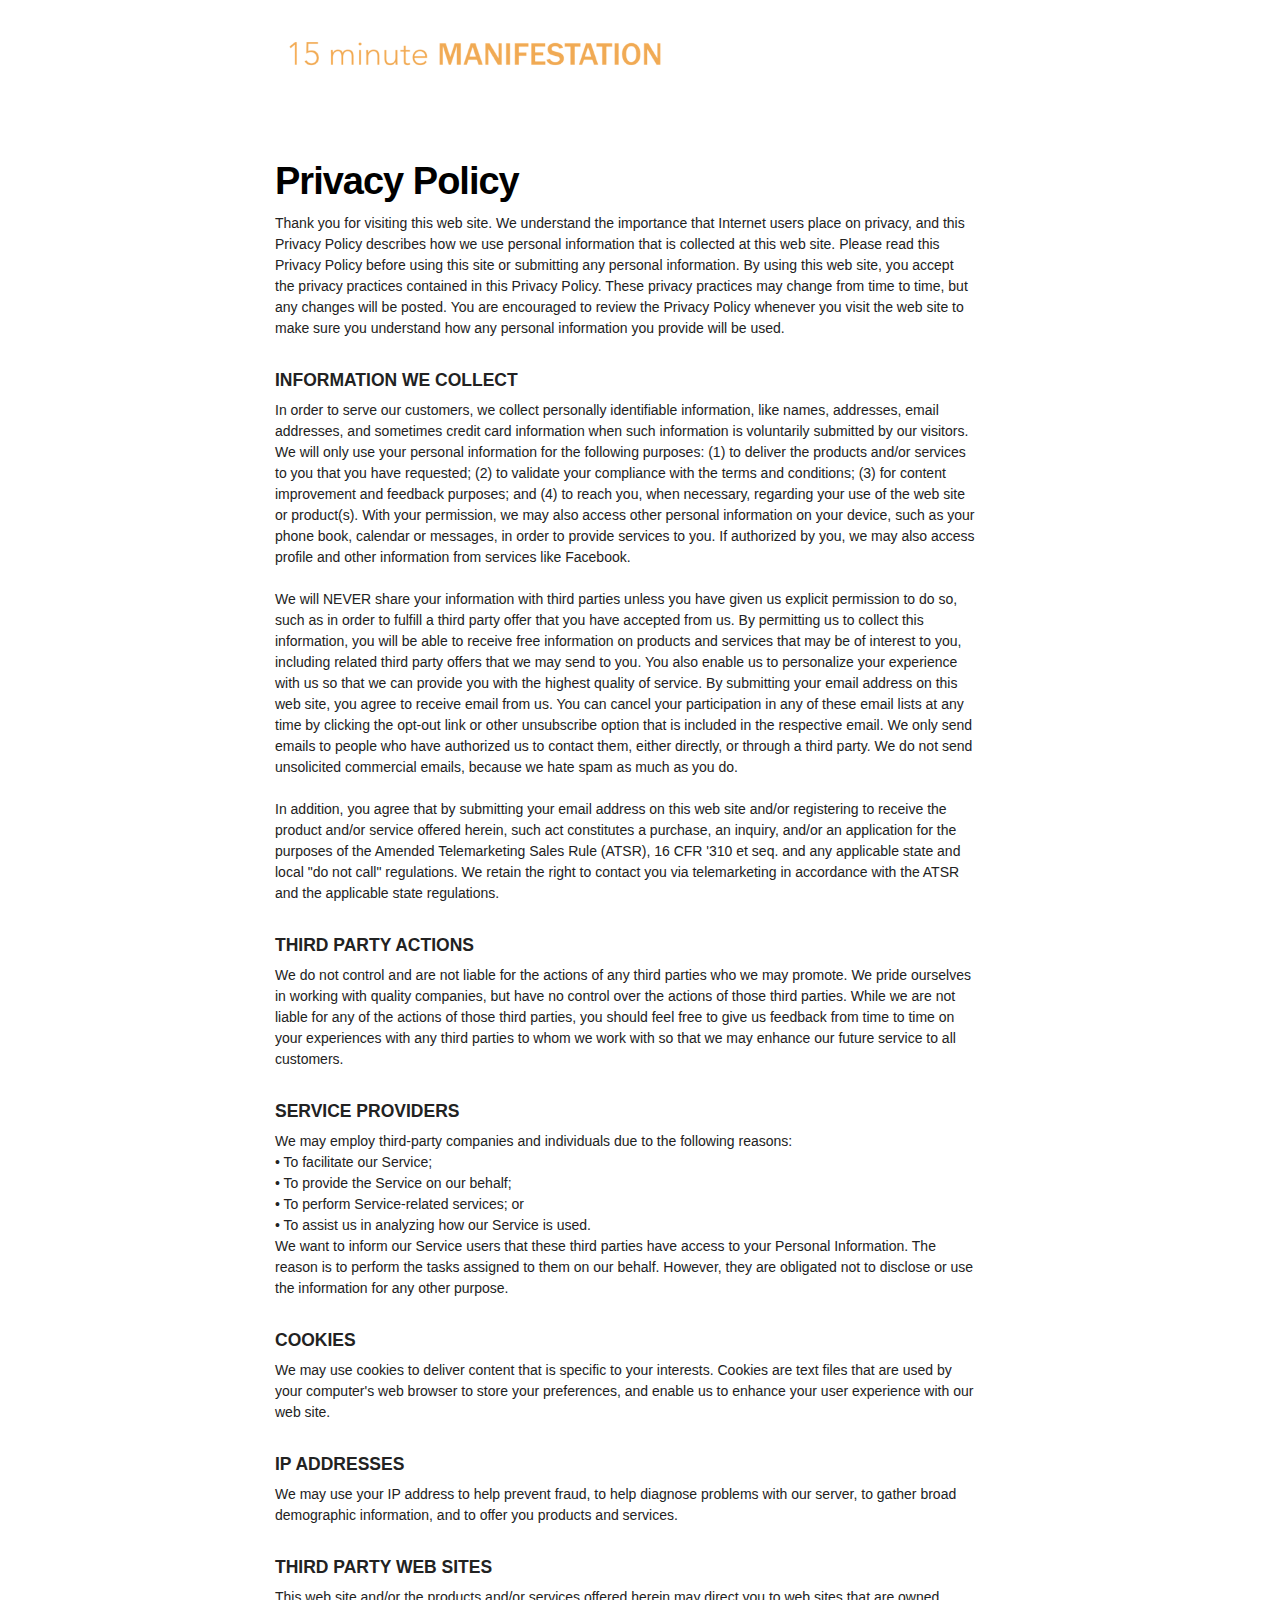
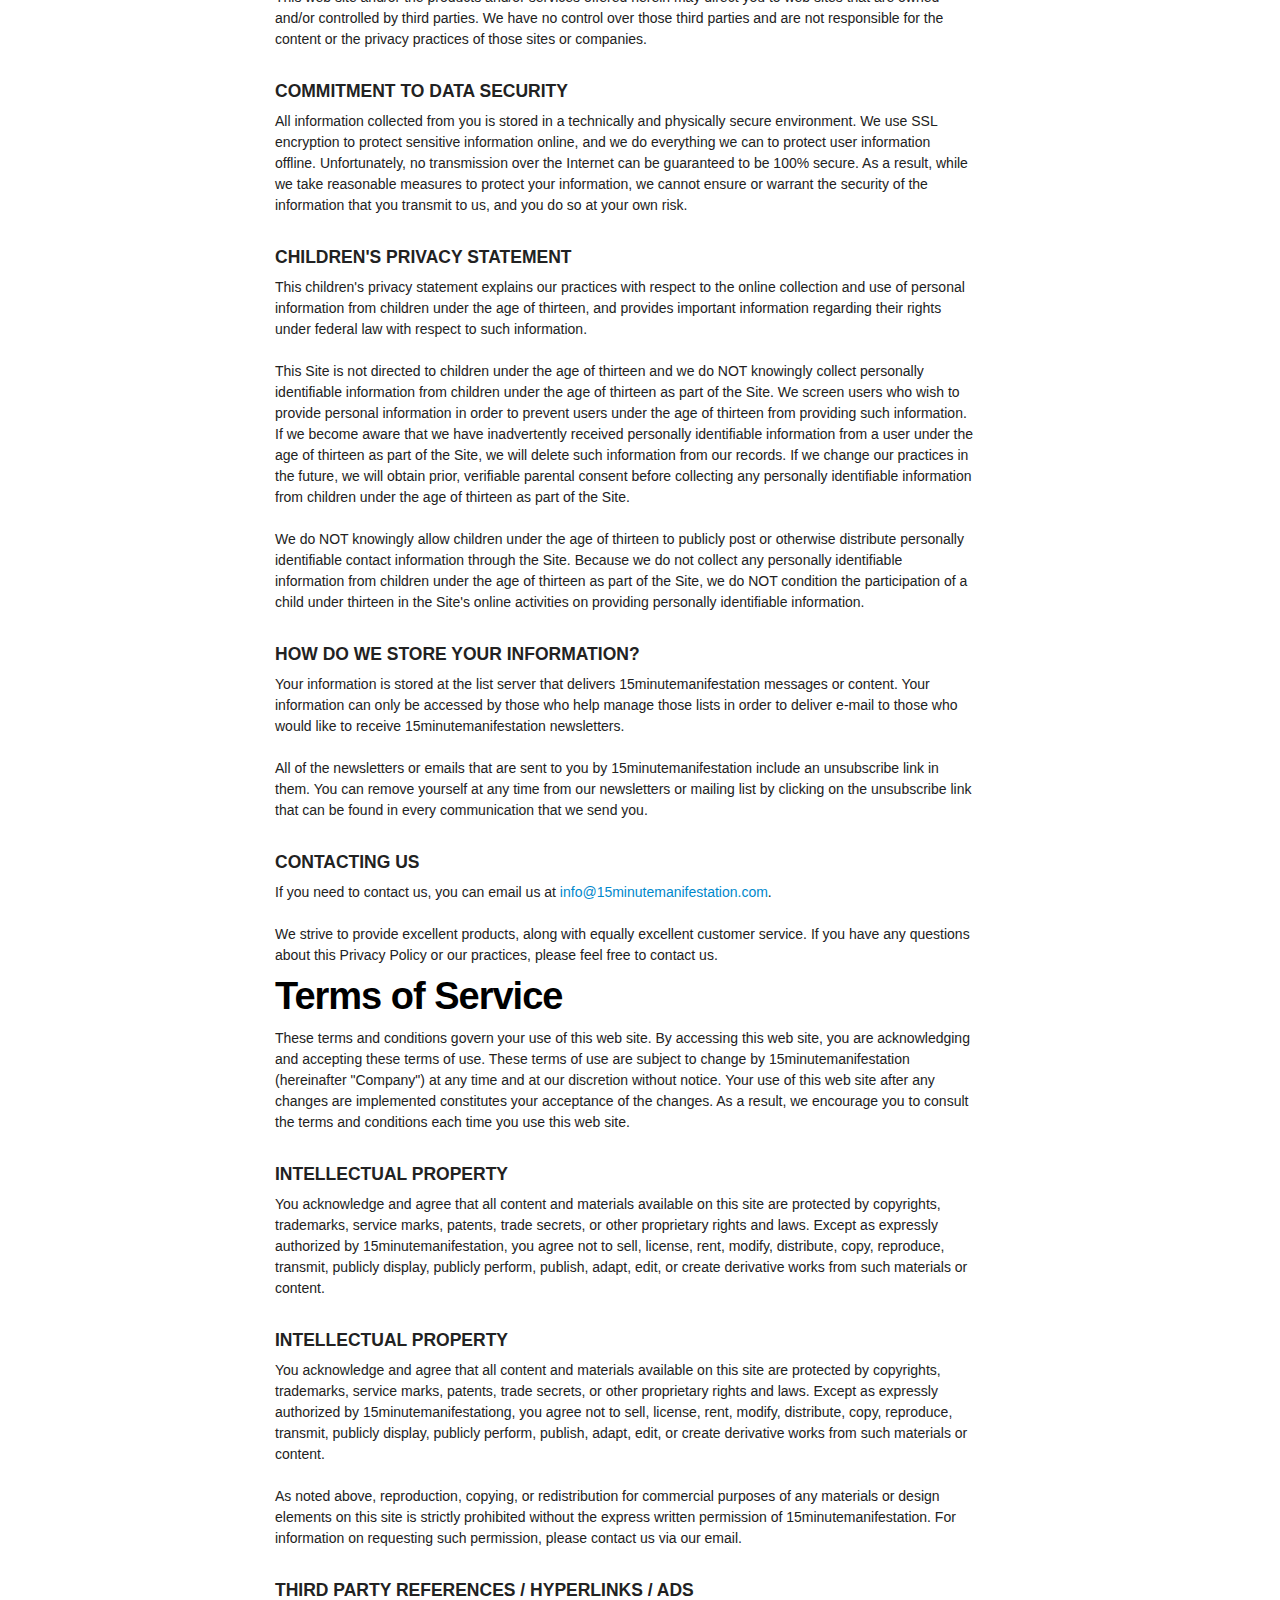
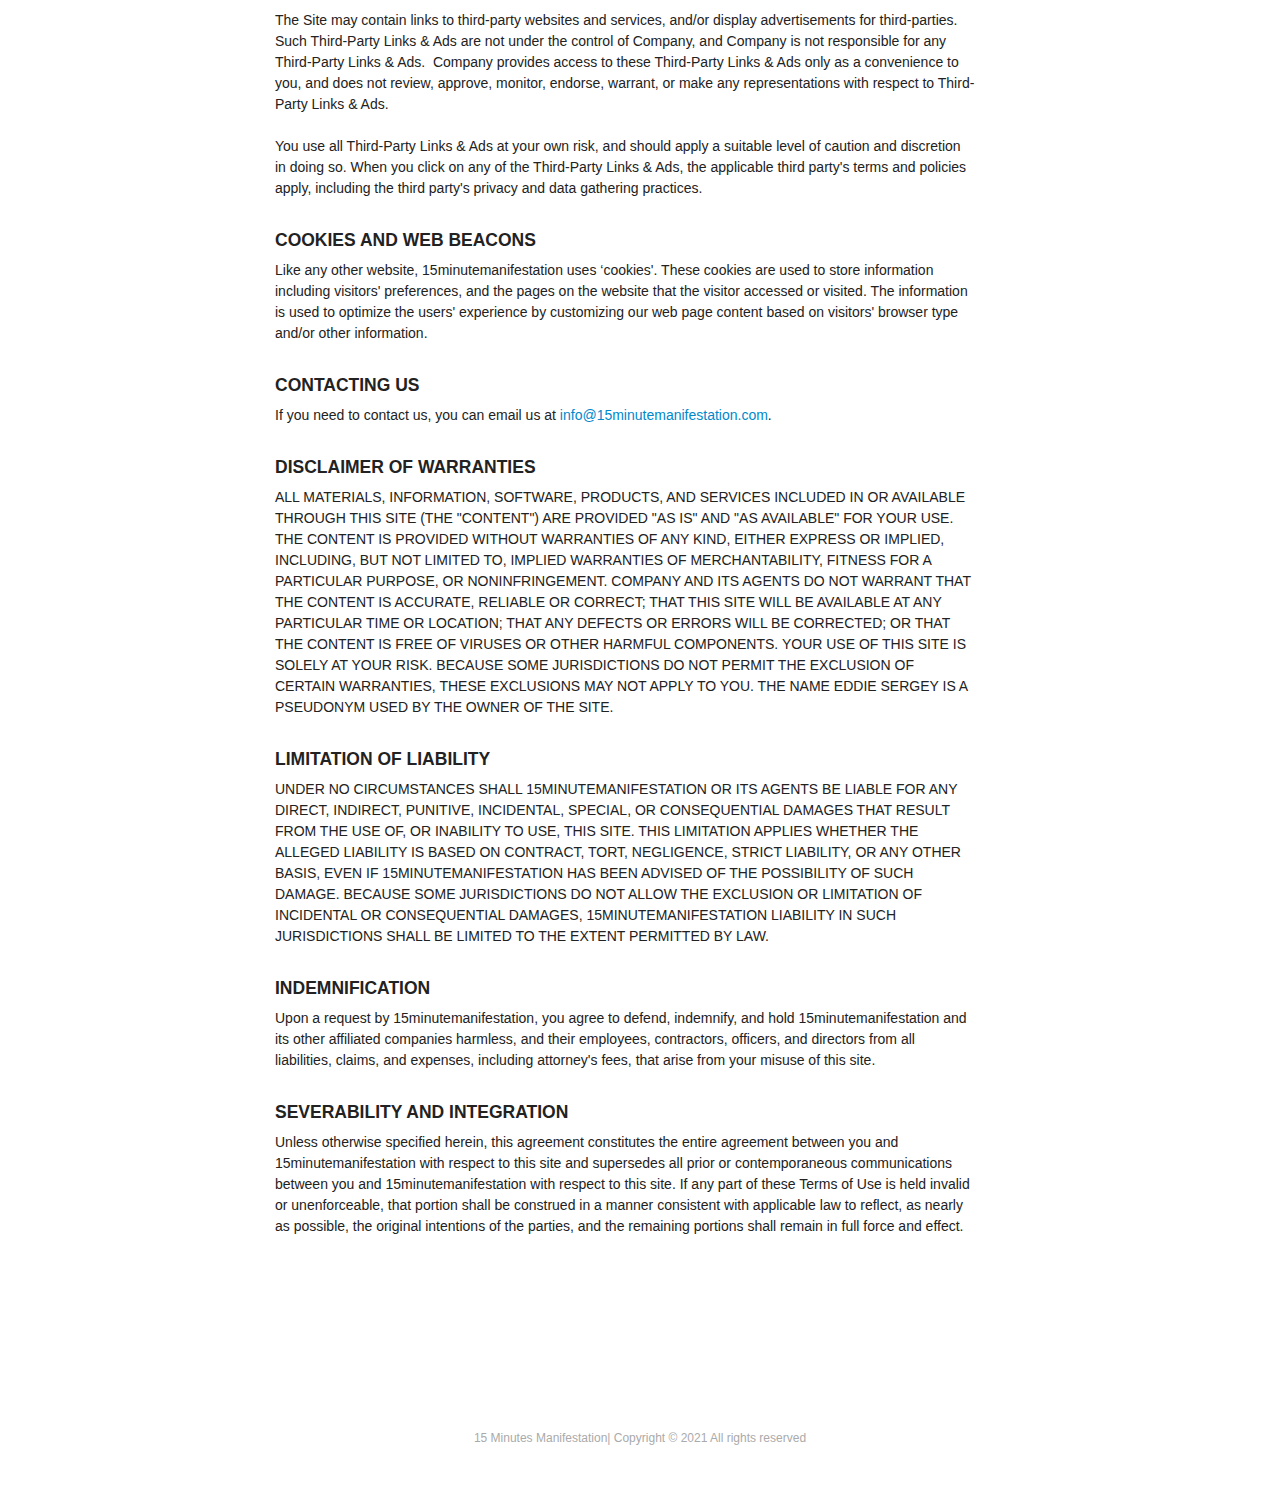
<file: 2.html>
<!DOCTYPE html>
<!-- saved from url=(0054)https://15minutemanifestation.com/terms_of_service.php -->
<html lang="en"><head><meta http-equiv="Content-Type" content="text/html; charset=UTF-8">

<meta name="robots" content="none">
<title>15 Minute Manifestation</title>
<meta name="viewport" content="width=device-width, initial-scale=1.0">
<meta name="description" content="">
<link rel="image_src" href="">
<link href="./bootstrap.css" rel="stylesheet">
<link href="./bootstrap-responsive.css" rel="stylesheet">
<link rel="icon" type="image/png" href="https://15minutemanifestation.com/images/favicon.png">
</head>

<body data-new-gr-c-s-check-loaded="14.1004.0" data-gr-ext-installed="" class="vsc-initialized">

<div class="row">
<div class="span7" style="float:none; margin:auto">
<div style="padding-top:10px; padding-bottom:10px"><a href=""><img src="./banner-fe.png" style="width:400px; border:none"></a></div>
<div class="hero-unit">

<!-- INSERT YOUR CONTENT HERE -->

<h1 style="font-size:38px;">Privacy Policy</h1>
	Thank you for visiting this web site. We understand the importance that Internet users place on privacy, and this Privacy Policy describes how we use personal information that is collected at this web site. Please read this Privacy Policy before using this site or submitting any personal information. By using this web site, you accept the privacy practices contained in this Privacy Policy. These privacy practices may change from time to time, but any changes will be posted. You are encouraged to review the Privacy Policy whenever you visit the web site to make sure you understand how any personal information you provide will be used.
	<br><br>
	<h4>INFORMATION WE COLLECT</h4>
		In order to serve our customers, we collect personally identifiable information, like names, addresses, email addresses, and sometimes credit card information when such information is voluntarily submitted by our visitors. We will only use your personal information for the following purposes: (1) to deliver the products and/or services to you that you have requested; (2) to validate your compliance with the terms and conditions; (3) for content improvement and feedback purposes; and (4) to reach you, when necessary, regarding your use of the web site or product(s). With your permission, we may also access other personal information on your device, such as your phone book, calendar or messages, in order to provide services to you. If authorized by you, we may also access profile and other information from services like Facebook.
		<br><br>
		We will NEVER share your information with third parties unless you have given us explicit permission to do so, such as in order to fulfill a third party offer that you have accepted from us. By permitting us to collect this information, you will be able to receive free information on products and services that may be of interest to you, including  related third party offers that we may send to you. You also enable us to personalize your experience with us so that we can provide you with the highest quality of service. By submitting your email address on this web site, you agree to receive email from us. You can cancel your participation in any of these email lists at any time by clicking the opt-out link or other unsubscribe option that is included in the respective email. We only send emails to people who have authorized us to contact them, either directly, or through a third party. We do not send unsolicited commercial emails, because we hate spam as much as you do.
		<br><br>
		In addition, you agree that by submitting your email address on this web site and/or registering to receive the product and/or service offered herein, such act constitutes a purchase, an inquiry, and/or an application for the purposes of the Amended Telemarketing Sales Rule (ATSR), 16 CFR '310 et seq. and any applicable state and local "do not call" regulations. We retain the right to contact you via telemarketing in accordance with the ATSR and the applicable state regulations.
		<br><br>
	<h4>THIRD PARTY ACTIONS</h4>
		We do not control and are not liable for the actions of any third parties who we may promote. We pride ourselves in working with quality companies, but have no control over the actions of those third parties. While we are not liable for any of the actions of those third parties, you should feel free to give us feedback from time to time on your experiences with any third parties to whom we work with so that we may enhance our future service to all customers.
		<br><br>
	<h4>SERVICE PROVIDERS</h4>
	We may employ third-party companies and individuals due to the following reasons:
	<br>•	To facilitate our Service;
	<br>•	To provide the Service on our behalf;
	<br>•	To perform Service-related services; or
	<br>•	To assist us in analyzing how our Service is used.
	<br>We want to inform our Service users that these third parties have access to your Personal Information. The reason is to perform the tasks assigned to them on our behalf. However, they are obligated not to disclose or use the information for any other purpose.
		<br><br>
	<h4>COOKIES</h4>
		We may use cookies to deliver content that is specific to your interests. Cookies are text files that are used by your computer's web browser to store your preferences, and enable us to enhance your user experience with our web site.
		<br><br>
	<h4>IP ADDRESSES</h4>
		We may use your IP address to help prevent fraud, to help diagnose problems with our server, to gather broad demographic information, and to offer you products and services.
		<br><br>
	<h4>THIRD PARTY WEB SITES</h4>
		This web site and/or the products and/or services offered herein may direct you to web sites that are owned and/or controlled by third parties. We have no control over those third parties and are not responsible for the content or the privacy practices of those sites or companies.
		<br><br>
	<h4>COMMITMENT TO DATA SECURITY</h4>
		All information collected from you is stored in a technically and physically secure environment. We use SSL encryption to protect sensitive information online, and we do everything we can to protect user information offline. Unfortunately, no transmission over the Internet can be guaranteed to be 100% secure. As a result, while we take reasonable measures to protect your information, we cannot ensure or warrant the security of the information that you transmit to us, and you do so at your own risk.
		<br><br>
	<h4>CHILDREN'S PRIVACY STATEMENT</h4>
		This children's privacy statement explains our practices with respect to the online collection and use of personal information from children under the age of thirteen, and provides important information regarding their rights under federal law with respect to such information.
		<br><br>
		This Site is not directed to children under the age of thirteen and we do NOT knowingly collect personally identifiable information from children under the age of thirteen as part of the Site. We screen users who wish to provide personal information in order to prevent users under the age of thirteen from providing such information. If we become aware that we have inadvertently received personally identifiable information from a user under the age of thirteen as part of the Site, we will delete such information from our records. If we change our practices in the future, we will obtain prior, verifiable parental consent before collecting any personally identifiable information from children under the age of thirteen as part of the Site.
		<br><br>
		We do NOT knowingly allow children under the age of thirteen to publicly post or otherwise distribute personally identifiable contact information through the Site. Because we do not collect any personally identifiable information from children under the age of thirteen as part of the Site, we do NOT condition the participation of a child under thirteen in the Site's online activities on providing personally identifiable information.
		<br><br>
	<h4>HOW DO WE STORE YOUR INFORMATION?</h4>
		Your information is stored at the list server that delivers 15minutemanifestation messages or content. Your information can only be accessed by those who help manage those lists in order to deliver e-mail to those who would like to receive 15minutemanifestation newsletters.
		<br><br>
		All of the newsletters or emails that are sent to you by 15minutemanifestation include an unsubscribe link in them. You can remove yourself at any time from our newsletters or mailing list by clicking on the unsubscribe link that can be found in every communication that we send you.
		<br><br>
	<h4>CONTACTING US</h4>
		If you need to contact us, you can email us at <a href="mailto:info@15minutemanifestation.com" target="_blank">info@15minutemanifestation.com</a>.
		<br><br>
		We strive to provide excellent products, along with equally excellent customer service. If you have any questions about this Privacy Policy or our practices, please feel free to contact us.
		<br>

<h1 id="terms" style="font-size:38px;">Terms of Service</h1>
	These terms and conditions govern your use of this web site. By accessing this web site, you are acknowledging and accepting these terms of use. These terms of use are subject to change by 15minutemanifestation (hereinafter "Company") at any time and at our discretion without notice. Your use of this web site after any changes are implemented constitutes your acceptance of the changes. As a result, we encourage you to consult the terms and conditions each time you use this web site.
	<br><br>
	<h4>INTELLECTUAL PROPERTY</h4>
		You acknowledge and agree that all content and materials available on this site are protected by copyrights, trademarks, service marks, patents, trade secrets, or other proprietary rights and laws. Except as expressly authorized by 15minutemanifestation, you agree not to sell, license, rent, modify, distribute, copy, reproduce, transmit, publicly display, publicly perform, publish, adapt, edit, or create derivative works from such materials or content.
		<br><br>
	<h4>INTELLECTUAL PROPERTY</h4>
		You acknowledge and agree that all content and materials available on this site are protected by copyrights, trademarks, service marks, patents, trade secrets, or other proprietary rights and laws. Except as expressly authorized by 15minutemanifestationg, you agree not to sell, license, rent, modify, distribute, copy, reproduce, transmit, publicly display, publicly perform, publish, adapt, edit, or create derivative works from such materials or content.
		<br><br>
		As noted above, reproduction, copying, or redistribution for commercial purposes of any materials or design elements on this site is strictly prohibited without the express written permission of 15minutemanifestation. For information on requesting such permission, please contact us via our email.
		<br><br>
	<h4>THIRD PARTY REFERENCES / HYPERLINKS / ADS</h4>
		The Site may contain links to third-party websites and services, and/or display advertisements for third-parties.&nbsp; Such Third-Party Links &amp; Ads are not under the control of Company, and Company is not responsible for any Third-Party Links &amp; Ads.&nbsp; Company provides access to these Third-Party Links &amp; Ads only as a convenience to you, and does not review, approve, monitor, endorse, warrant, or make any representations with respect to Third-Party Links &amp; Ads.&nbsp; 
		<br><br>
		You use all Third-Party Links &amp; Ads at your own risk, and should apply a suitable level of caution and discretion in doing so. When you click on any of the Third-Party Links &amp; Ads, the applicable third party's terms and policies apply, including the third party's privacy and data gathering practices.
		<br><br>
	
	<h4>COOKIES AND WEB BEACONS</h4>
		Like any other website, 15minutemanifestation uses ‘cookies'. These cookies are used to store information including visitors' preferences, and the pages on the website that the visitor accessed or visited. The information is used to optimize the users' experience by customizing our web page content based on visitors' browser type and/or other information.
		<br><br>
	<h4>CONTACTING US</h4>
		If you need to contact us, you can email us at <a href="mailto:info@15minutemanifestation.com" target="_blank">info@15minutemanifestation.com</a>.
		<br><br>
	<h4>DISCLAIMER OF WARRANTIES</h4>
		ALL MATERIALS, INFORMATION, SOFTWARE, PRODUCTS, AND SERVICES INCLUDED IN OR AVAILABLE THROUGH THIS SITE (THE "CONTENT") ARE PROVIDED "AS IS" 
		AND "AS AVAILABLE" FOR YOUR USE. THE CONTENT IS PROVIDED WITHOUT WARRANTIES OF ANY KIND, EITHER EXPRESS OR IMPLIED, INCLUDING, BUT NOT LIMITED TO, 
		IMPLIED WARRANTIES OF MERCHANTABILITY, FITNESS FOR A PARTICULAR PURPOSE, OR NONINFRINGEMENT. COMPANY AND ITS AGENTS DO NOT WARRANT THAT THE 
		CONTENT IS ACCURATE, RELIABLE OR CORRECT; THAT THIS SITE WILL BE AVAILABLE AT ANY PARTICULAR TIME OR LOCATION; THAT ANY DEFECTS OR ERRORS WILL BE 
		CORRECTED; OR THAT THE CONTENT IS FREE OF VIRUSES OR OTHER HARMFUL COMPONENTS. YOUR USE OF THIS SITE IS SOLELY AT YOUR RISK. BECAUSE SOME 
		JURISDICTIONS DO NOT PERMIT THE EXCLUSION OF CERTAIN WARRANTIES, THESE EXCLUSIONS MAY NOT APPLY TO YOU. 
		THE NAME EDDIE SERGEY IS A PSEUDONYM USED BY THE OWNER OF THE SITE.
		<br><br>
	<h4>LIMITATION OF LIABILITY</h4>
		UNDER NO CIRCUMSTANCES SHALL 15MINUTEMANIFESTATION OR ITS AGENTS BE LIABLE FOR ANY DIRECT, INDIRECT, PUNITIVE, INCIDENTAL, SPECIAL, OR CONSEQUENTIAL DAMAGES THAT RESULT FROM THE USE OF, OR INABILITY TO USE, THIS SITE. THIS LIMITATION APPLIES WHETHER THE ALLEGED LIABILITY IS BASED ON CONTRACT, TORT, NEGLIGENCE, STRICT LIABILITY, OR ANY OTHER BASIS, EVEN IF 15MINUTEMANIFESTATION HAS BEEN ADVISED OF THE POSSIBILITY OF SUCH DAMAGE. BECAUSE SOME JURISDICTIONS DO NOT ALLOW THE EXCLUSION OR LIMITATION OF INCIDENTAL OR CONSEQUENTIAL DAMAGES, 15MINUTEMANIFESTATION LIABILITY IN SUCH JURISDICTIONS SHALL BE LIMITED TO THE EXTENT PERMITTED BY LAW.
		<br><br>
	<h4>INDEMNIFICATION</h4>
		Upon a request by 15minutemanifestation, you agree to defend, indemnify, and hold 15minutemanifestation and its other affiliated companies harmless, and their employees, contractors, officers, and directors from all liabilities, claims, and expenses, including attorney's fees, that arise from your misuse of this site.
		<br><br>
	<h4>SEVERABILITY AND INTEGRATION</h4>
		Unless otherwise specified herein, this agreement constitutes the entire agreement between you and 15minutemanifestation with respect to this site and supersedes all prior or contemporaneous communications between you and 15minutemanifestation with respect to this site. If any part of these Terms of Use is held invalid or unenforceable, that portion shall be construed in a manner consistent with applicable law to reflect, as nearly as possible, the original intentions of the parties, and the remaining portions shall remain in full force and effect.
		<br><br>

<!-- END OF CONTENT -->
</div><!-- End of hero-unit -->    
</div><!-- End of span6 -->
</div><!-- End of row -->

<!--- FOOTER --->
	<div class="footer" style="padding-top:100px; padding-left:20px; padding-right:20px">
		<br><br>
		15 Minutes Manifestation| Copyright © 2021  All rights reserved
		<br>
	</div>	


</body></html>
</file>
